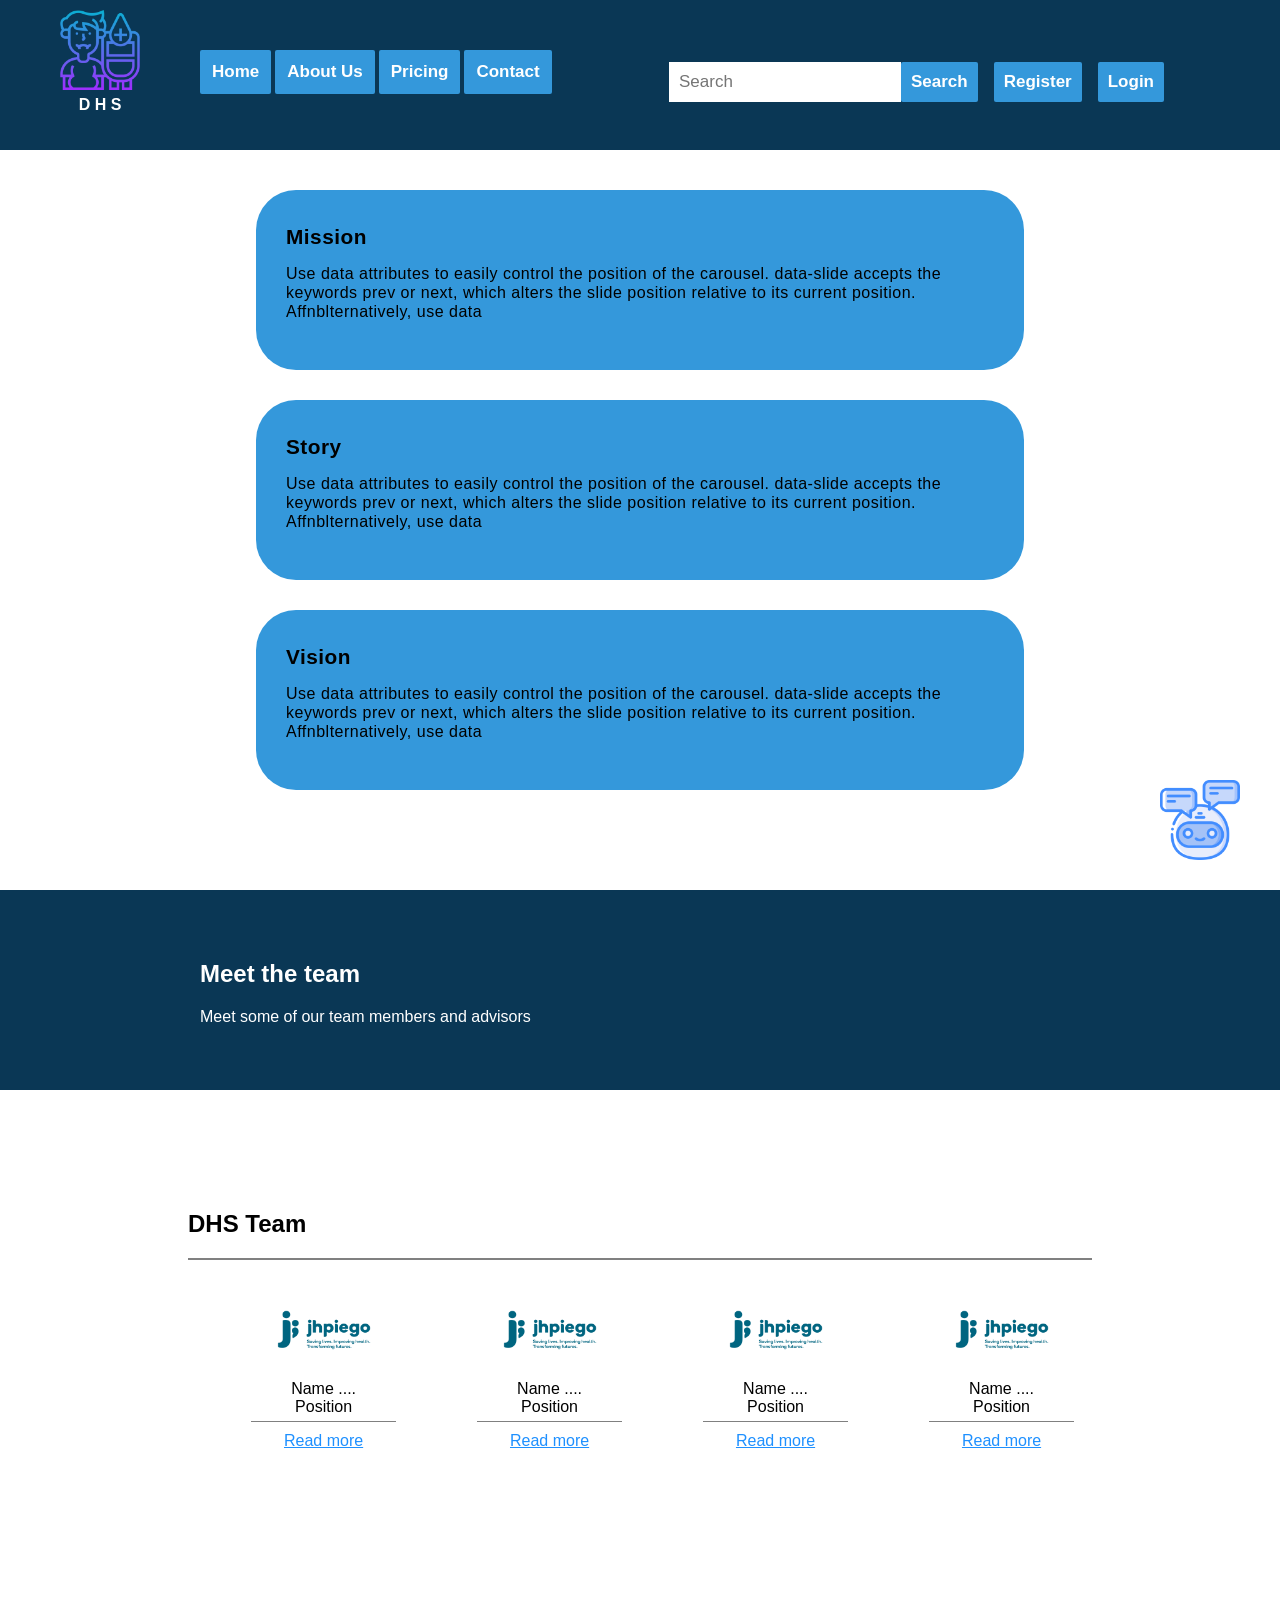
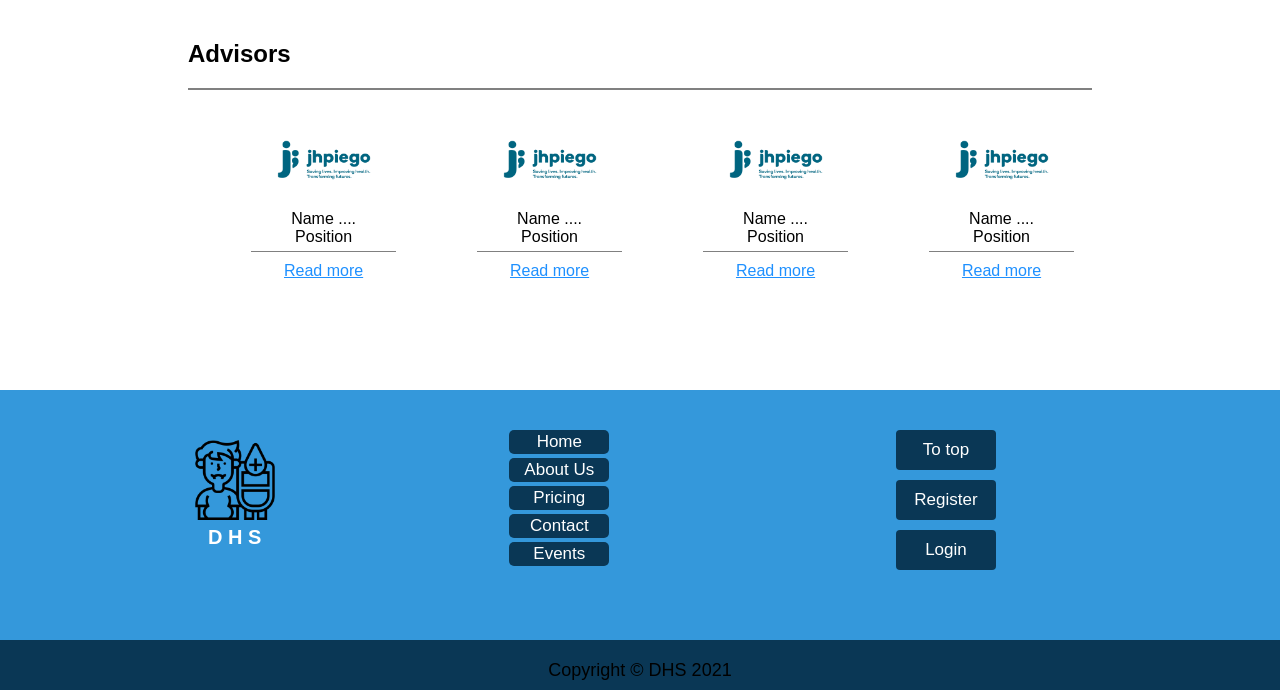
<file: Digital_health_solutions/about.html>
<!DOCTYPE html>
<html>
    <head>
        <title>Digital Health Solutions</title>
        <meta name="viewport" content="width=device-width, initial-scale=1">
        <link rel="stylesheet" type="text/css" href="css/style.css">
    </head>
    <body>
        <section>
            <div class="navbar" id="top">
                <span><a href="index.html"><img src="images/diabetes.png" alt="logo" class="logo"/></a><p>D H S</p></span>
                <div class="navdiv-1"> 
                    <a href="index.html"><i class="fa fa-fw fa-home"></i> Home</a> 
                    <a href="about.html" class="active" ><i class="fab fa-font-awesome-flag"></i> About Us</a> 
                    <a href="pricing.html"><i class="fas fa-money-bill"></i> Pricing</a> 
                    <a href="contact.html"><i class="fas fa-id-badge"></i> Contact</a>  
                </div>
                <div class="navdiv-2">
                    <form>
                        <input class="searchbox" type="search" placeholder="Search" aria-label="Search">
                        <a class="btn btn-outline-success" >Search</a>
                        <a class="btn btn-outline-success" href="register.html">Register</a>
                        <a class="btn btn-outline-success" href="login.html">Login</a>
                    </form>
                </div>
            </div>
            <div class="about-us">
                <div>
                    <h2>Mission</h2>
                    <p>Use data attributes to easily control the position of the carousel. data-slide
                        accepts the keywords prev or next, which alters the slide position relative 
                        to its current position. Affnblternatively, use data</p>
                </div>
                <div>
                    <h2>Story</h2>
                    <p>Use data attributes to easily control the position of the carousel. data-slide
                        accepts the keywords prev or next, which alters the slide position relative 
                        to its current position. Affnblternatively, use data</p>
                </div>
                <div>
                    <h2>Vision</h2>
                    <p>Use data attributes to easily control the position of the carousel. data-slide
                        accepts the keywords prev or next, which alters the slide position relative 
                        to its current position. Affnblternatively, use data</p>
                </div>
            </div>
            <div class="mtt-header">
                <h2>Meet the team</h2>
                <p>Meet some of our team members and advisors</p>
            </div>
            <div class="center-people">
                <h2>DHS Team</h2>
                <span><img src="images/partner1.png" alt="image 1"/>
                   <p>Name .... <br>Position</p>
                   <a href="#">Read more</a>
                </span>
                <span><img src="images/partner1.png" alt="image 1"/>
                    <p>Name .... <br>Position</p>
                    <a href="#">Read more</a>
                 </span>
                 <span><img src="images/partner1.png" alt="image 1"/>
                    <p>Name .... <br>Position</p>
                    <a href="#">Read more</a>
                 </span>
                 <span><img src="images/partner1.png" alt="image 1"/>
                    <p>Name .... <br>Position</p>
                    <a href="#">Read more</a>
                 </span>
            </div>
            <div class="center-people">
                <h2>Advisors</h2>
                <span><img src="images/partner1.png" alt="image 1"/>
                    <p>Name .... <br>Position</p>
                    <a href="#">Read more</a>
                 </span>
                 <span><img src="images/partner1.png" alt="image 1"/>
                    <p>Name .... <br>Position</p>
                    <a href="#">Read more</a>
                 </span>
                 <span><img src="images/partner1.png" alt="image 1"/>
                    <p>Name .... <br>Position</p>
                    <a href="#">Read more</a>
                 </span>
                 <span><img src="images/partner1.png" alt="image 1"/>
                    <p>Name .... <br>Position</p>
                    <a href="#">Read more</a>
                 </span>
            </div>
        </section>
        <a href="#"><img src="images/bot.png" alt="chatbot" class="chatbot"/></a>
        <footer>
            <div class="top">
                <div><a href="index.html"><img src="images/diabetes2.png" alt="logo"/></a><p>D H S</p></div>
                <div class="right">
                    <a href="index.html">Home</a>
                    <a href="about.html">About Us</a>
                    <a href="pricing.html">Pricing</a>
                    <a href="contact.html">Contact</a>
                    <a href="#event">Events</a>
                </div>
                <div class="left">
                    <a href="#top">To top</a>
                    <a href="register.html">Register</a>
                    <a href="login.html">Login</a>
                </div>
            </div>
            <div class="bottom">
                Copyright &copy; DHS 2021
            </div>
        </footer>
    </body>
</html>
</file>
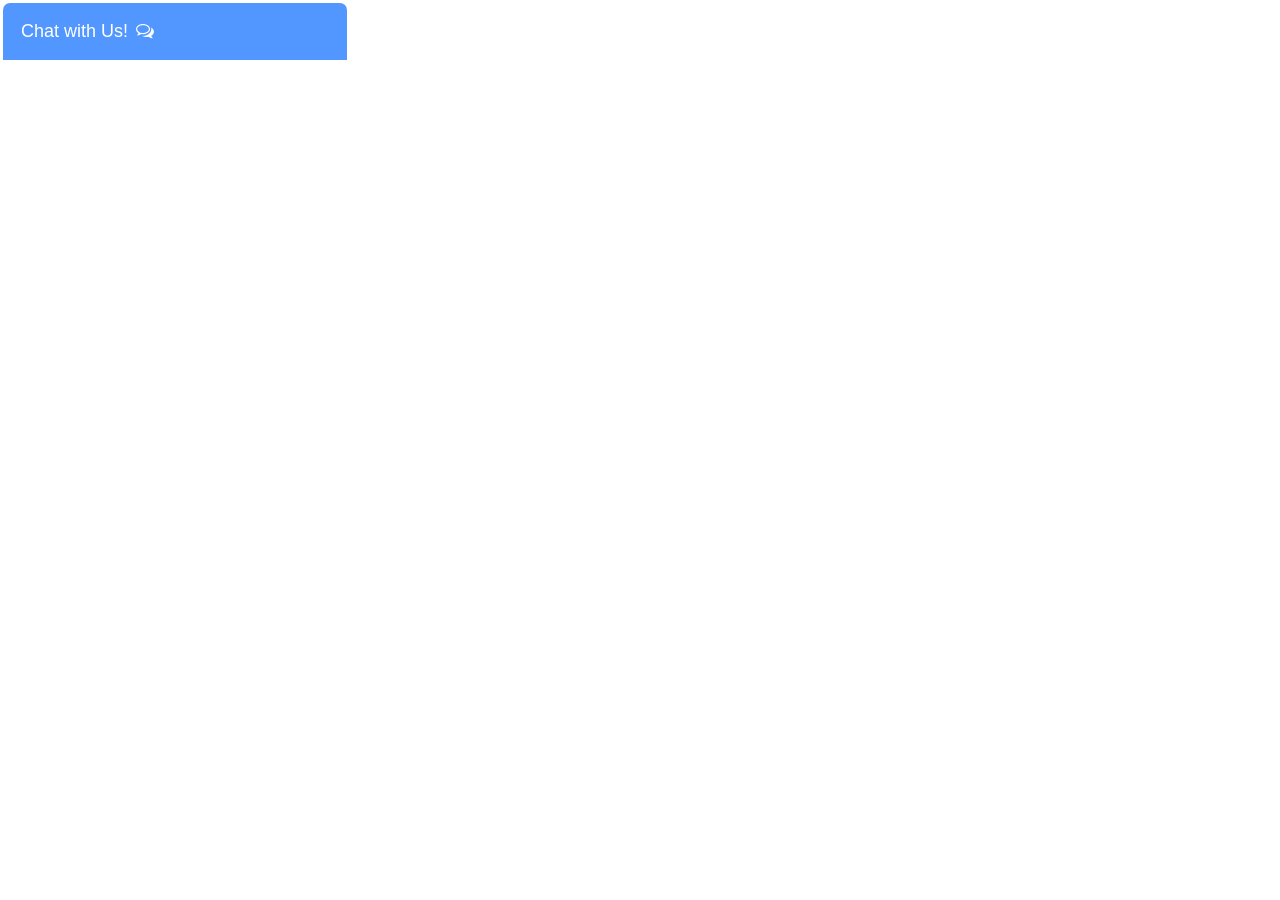
<file: Digital_health_solutions/chatbot.html>
<!DOCTYPE html>
<html lang="en">
<head>
  <meta charset="UTF-8">
  <meta http-equiv="X-UA-Compatible" content="IE=edge">
  <meta name="viewport" content="width=device-width, initial-scale=1.0">
  <title>Digital Health Solutions</title>
  <link rel="stylesheet" href="css/chat.css">
  <link rel="stylesheet" href="css/home.css">
  <link rel="stylesheet" href="https://cdnjs.cloudflare.com/ajax/libs/font-awesome/4.7.0/css/font-awesome.min.css">
</head>
  <body>
    <!---Chat Bar Block-->
    <div class="chat-bar-collapse">
      <button id="chat-button" type="button" class="collapsible"> Chat with Us!
        <i id="chat-icon" style="color: #fff;" class="fa fa-fw fa-comments-o"></i>
      </button>
    <div class="content">
      <div class="full-chat-block">
        <!--Message Container-->
        <div class="outer-container">
          <div class="chat-container">
            <!--Message-->
            <div id="chatbox">
              <h5 id="chat-timestamp"></h5>
              <p id="botStarterMessage" class="botText"><span>Loading.....</span></p>
            </div>

            <!---User Input box-->
            <div class="chat-bar-input-block">
              <div id="userInput">
                <input type="text" id="textInput" class="input-box" name="msg" placeholder="Tap 'Enter' to send a message">
                <p></p>
              </div>
              <div class="chat-bar-icons">
                <i id="chat-icon" style="color: crimson;" class="fa fa-fw fa-heart"
                onclick="heartButton()"></i>
                <i id="chat-icon" style="color: #333;" class="fa fa-fw fa-send"
                onclick="sendButton()"></i>
              </div>
            </div>
            <div id="chat-bar-bottom">
              <p></p>
            </div>

          </div>
        </div>

      </div>
    </div>
    </div>  
  </body>
  <script src="https://ajax.googleapis.com/ajax/libs/jquery/3.4.1/jquery.min.js"></script>
  <script src="javascript/chat.js"></script>
  <script src="javascript/responses.js"></script>
</html>
</file>
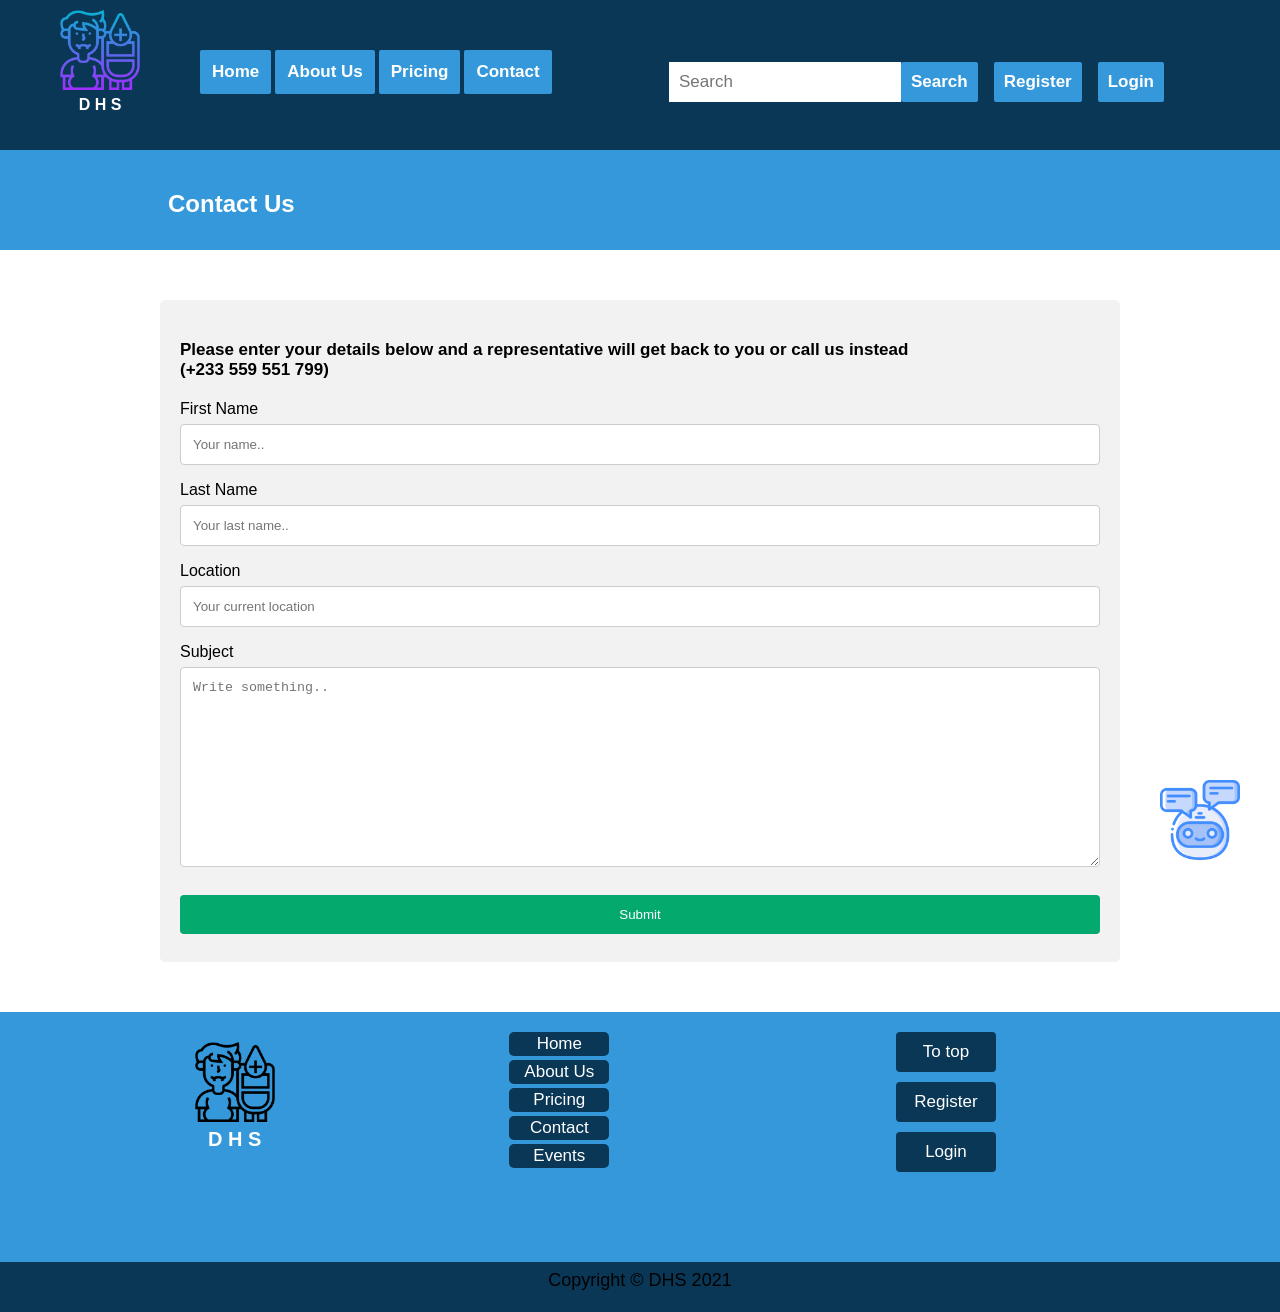
<file: Digital_health_solutions/contact.html>
<!DOCTYPE html>
<html>
    <head>
        <title>Digital Health Solutions</title>
        <meta name="viewport" content="width=device-width, initial-scale=1">
        <link rel="stylesheet" type="text/css" href="css/style.css">
    </head>
    <body>
        <section>
            <div class="navbar" id="top">
                <span><a href="index.html"><img src="images/diabetes.png" alt="logo" class="logo"/></a><p>D H S</p></span>
                <div class="navdiv-1"> 
                    <a href="index.html"><i class="fa fa-fw fa-home"></i> Home</a> 
                    <a href="about.html"><i class="fab fa-font-awesome-flag"></i> About Us</a> 
                    <a href="pricing.html"><i class="fas fa-money-bill"></i> Pricing</a> 
                    <a href="contact.html" class="active" ><i class="fas fa-id-badge"></i> Contact</a>  
                </div>
                <div class="navdiv-2">
                    <form>
                        <input class="searchbox" type="search" placeholder="Search" aria-label="Search">
                        <a class="btn btn-outline-success" >Search</a>
                        <a class="btn btn-outline-success" href="register.html">Register</a>
                        <a class="btn btn-outline-success" href="login.html">Login</a>
                    </form>
                </div>
            </div>
            <div class="contact">
                <div>
                    <h2>Contact Us</h2>
                 </div>
            </div>
            <div class="ccontainer">
                <form action="#">
                    <h1 class="contact-h1"><strong>Please enter your details below and a representative will get back to 
                        you or call us instead (+233 559 551 799)</strong></h1>
                    <label for="fname">First Name</label>
                    <input type="text" id="fname" name="firstname" placeholder="Your name..">
                
                    <label for="lname">Last Name</label>
                    <input type="text" id="lname" name="lastname" placeholder="Your last name..">
                
                    <label for="location">Location</label>
                    <input type="text" id="location" name="Location" placeholder="Your current location">
                    
                
                    <label for="subject">Subject</label>
                    <textarea id="subject" name="subject" placeholder="Write something.." style="height:200px"></textarea>
                
                    <input type="submit" value="Submit">
                  </form>
            </div>
        </section>
        <a href="#"><img src="images/bot.png" alt="chatbot" class="chatbot"/></a>
        <footer>
            <div class="top">
                <div><a href="index.html"><img src="images/diabetes2.png" alt="logo"/></a><p>D H S</p></div>
                <div class="right">
                    <a href="index.html">Home</a>
                    <a href="about.html">About Us</a>
                    <a href="pricing.html">Pricing</a>
                    <a href="contact.html">Contact</a>
                    <a href="#event">Events</a>
                </div>
                <div class="left">
                    <a href="#top">To top</a>
                    <a href="register.html">Register</a>
                    <a href="login.html">Login</a>
                </div>
            </div>
            <div class="bottom">
                Copyright &copy; DHS 2021
            </div>
        </footer>
    </body>
</html>
</file>
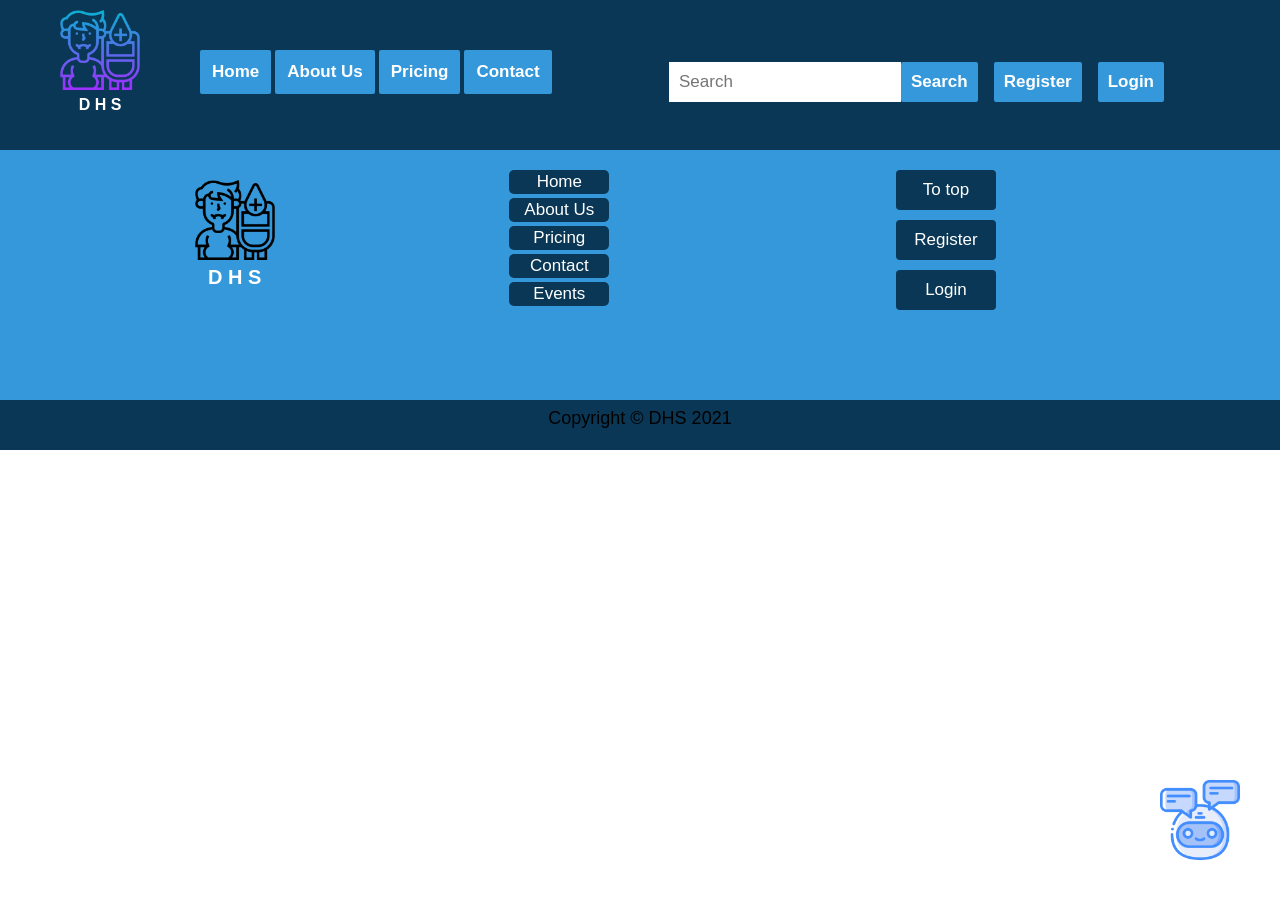
<file: Digital_health_solutions/events.html>
<!DOCTYPE html>
<html>
    <head>
        <title>Digital Health Solutions</title>
        <meta name="viewport" content="width=device-width, initial-scale=1">
        <link rel="stylesheet" type="text/css" href="css/style.css">
    </head>
    <body>
        <section>
            <div class="navbar" id="top">
                <span><a href="index.html"><img src="images/diabetes.png" alt="logo" class="logo"/></a><p>D H S</p></span>
                <div class="navdiv-1"> 
                    <a class="active" href="index.html"><i class="fa fa-fw fa-home"></i> Home</a> 
                    <a href="about.html"><i class="fab fa-font-awesome-flag"></i> About Us</a> 
                    <a href="pricing.html"><i class="fas fa-money-bill"></i> Pricing</a> 
                    <a href="contact.html"><i class="fas fa-id-badge"></i> Contact</a>  
                </div>
                <div class="navdiv-2">
                    <form>
                        <input class="searchbox" type="search" placeholder="Search" aria-label="Search">
                        <a class="btn btn-outline-success" >Search</a>
                        <a class="btn btn-outline-success" href="register.html">Register</a>
                        <a class="btn btn-outline-success" href="login.html">Login</a>
                    </form>
                </div>
            </div>
        </section>
        <a href="#"><img src="images/bot.png" alt="chatbot" class="chatbot"/></a>
        <footer>
            <div class="top">
                <div><a href="index.html"><img src="images/diabetes2.png" alt="logo"/></a><p>D H S</p></div>
                <div class="right">
                    <a href="index.html">Home</a>
                    <a href="about.html">About Us</a>
                    <a href="pricing.html">Pricing</a>
                    <a href="contact.html">Contact</a>
                    <a href="events.html">Events</a>
                </div>
                <div class="left">
                    <a href="#top">To top</a>
                    <a href="register.html">Register</a>
                    <a href="login.html">Login</a>
                </div>
            </div>
            <div class="bottom">
                Copyright &copy; DHS 2021
            </div>
        </footer>
    </body>
</html>
</file>
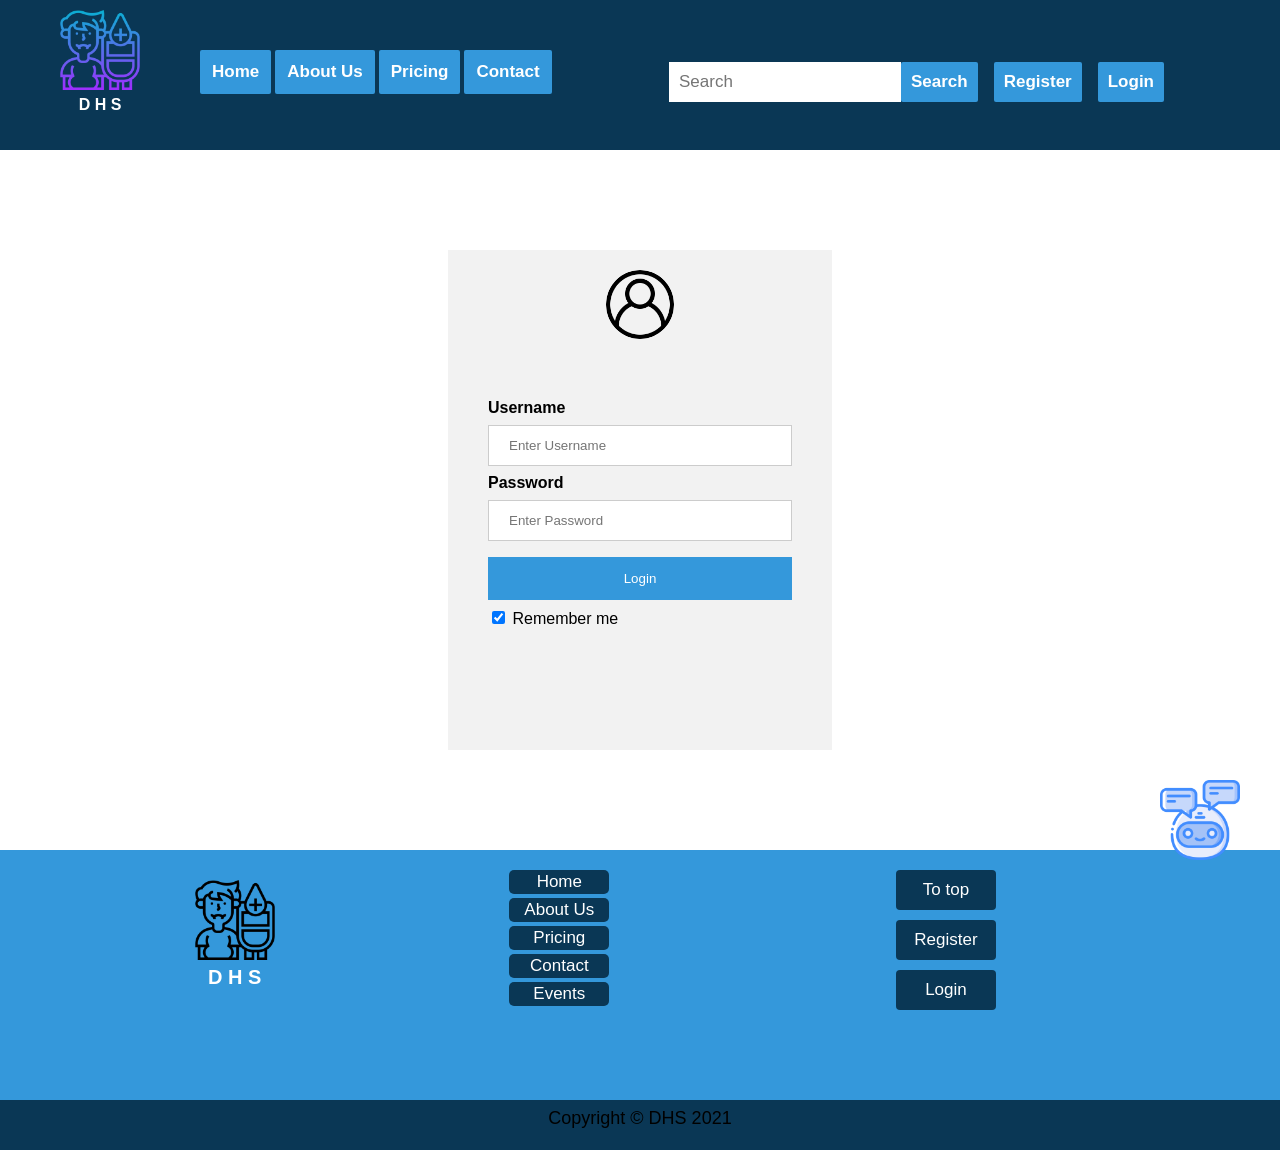
<file: Digital_health_solutions/login.html>
<!DOCTYPE html>
<html>
    <head>
        <title>Digital Health Solutions</title>
        <meta name="viewport" content="width=device-width, initial-scale=1">
        <link rel="stylesheet" type="text/css" href="css/style.css">
    </head>
    <body>
        <section>
            <div class="navbar" id="top">
                <span><a href="index.html"><img src="images/diabetes.png" alt="logo" class="logo"/></a><p>D H S</p></span>
                <div class="navdiv-1"> 
                    <a class="active" href="index.html"><i class="fa fa-fw fa-home"></i> Home</a> 
                    <a href="about.html"><i class="fab fa-font-awesome-flag"></i> About Us</a> 
                    <a href="pricing.html"><i class="fas fa-money-bill"></i> Pricing</a> 
                    <a href="contact.html"><i class="fas fa-id-badge"></i> Contact</a>  
                </div>
                <div class="navdiv-2">
                    <form>
                        <input class="searchbox" type="search" placeholder="Search" aria-label="Search">
                        <a class="btn btn-outline-success" >Search</a>
                        <a class="btn btn-outline-success" href="register.html">Register</a>
                        <a class="btn btn-outline-success" class="active" href="login.html">Login</a>
                    </form>
                </div>
            </div>
            <div class="lcontainer">
                <form action="/action_page.php" method="post">
                    <div class="imgcontainer">
                      <img src="images/user-interface.png" alt="ui" class="avatar">
                    </div>
                    <div class="container">
                      <label for="uname"><b>Username</b></label>
                      <input type="text" placeholder="Enter Username" name="uname" required>
                  
                      <label for="psw"><b>Password</b></label>
                      <input type="password" placeholder="Enter Password" name="psw" required>
                          
                      <input type="submit" name="login" value="Login"/>

                      <label>
                        <input type="checkbox" checked="checked" name="remember"> Remember me
                      </label>
                    </div>
                  </form>
            </div>
        </section>
        <a href="#"><img src="images/bot.png" alt="chatbot" class="chatbot"/></a>
        <footer>
            <div class="top">
                <div><a href="index.html"><img src="images/diabetes2.png" alt="logo"/></a><p>D H S</p></div>
                <div class="right">
                    <a href="index.html">Home</a>
                    <a href="about.html">About Us</a>
                    <a href="pricing.html">Pricing</a>
                    <a href="contact.html">Contact</a>
                    <a href="#event">Events</a>
                </div>
                <div class="left">
                    <a href="#top">To top</a>
                    <a href="register.html">Register</a>
                    <a href="login.html">Login</a>
                </div>
            </div>
            <div class="bottom">
                Copyright &copy; DHS 2021
            </div>
        </footer>
    </body>
</html>
</file>
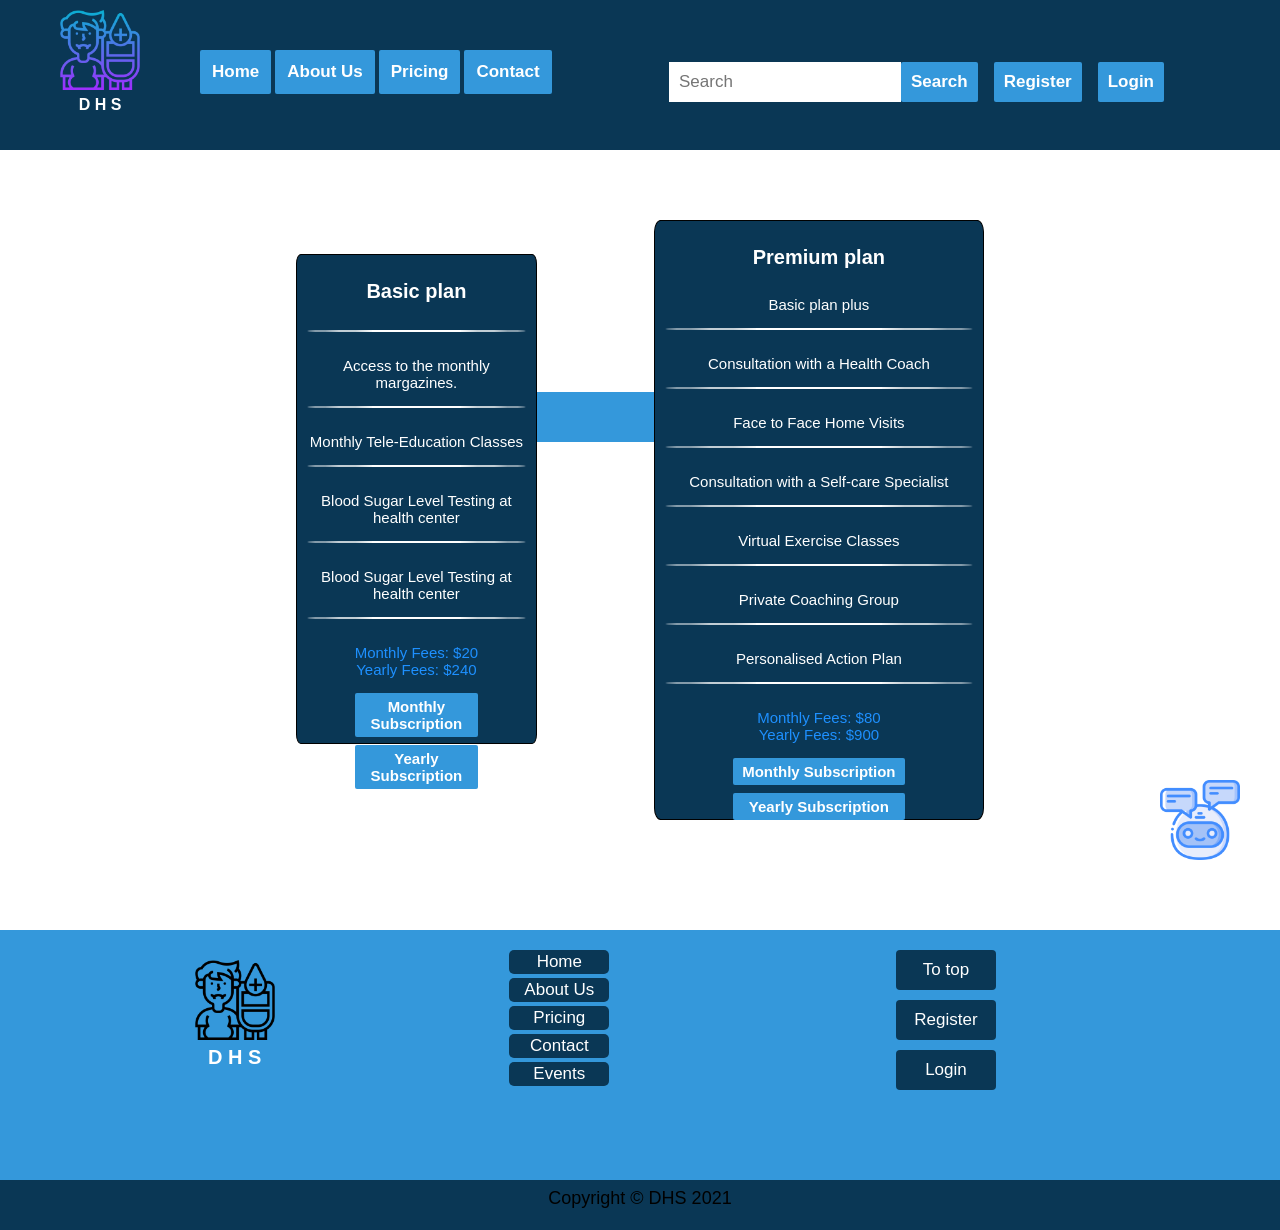
<file: Digital_health_solutions/pricing.html>
<!DOCTYPE html>
<html>
    <head>
        <title>Digital Health Solutions</title>
        <meta name="viewport" content="width=device-width, initial-scale=1">
        <link rel="stylesheet" type="text/css" href="css/style.css">
    </head>
    <body>
        <section>
            <div class="navbar" id="top">
                <span><a href="index.html"><img src="images/diabetes.png" alt="logo" class="logo"/></a><p>D H S</p></span>
                <div class="navdiv-1"> 
                    <a href="index.html"><i class="fa fa-fw fa-home"></i> Home</a> 
                    <a href="about.html"><i class="fab fa-font-awesome-flag"></i> About Us</a> 
                    <a href="pricing.html" class="active" ><i class="fas fa-money-bill"></i> Pricing</a> 
                    <a href="contact.html"><i class="fas fa-id-badge"></i> Contact</a>  
                </div>
                <div class="navdiv-2">
                    <form>
                        <input class="searchbox" type="search" placeholder="Search" aria-label="Search">
                        <a class="btn btn-outline-success" >Search</a>
                        <a class="btn btn-outline-success" href="register.html">Register</a>
                        <a class="btn btn-outline-success" href="login.html">Login</a>
                    </form>
                </div>
            </div>
            <div class="pricing">
                <div class="price-box-basic">
                    <h4>Basic plan</h4><hr>
                    <span>
                        <p>Access to the monthly margazines.</p><hr>
                        <p>Monthly Tele-Education Classes</p><hr>
                        <p>Blood Sugar Level Testing at health center</p><hr>
                        <p>Blood Sugar Level Testing at health center</p><hr>
                    </span>
                    <div class="subscribe-button">    
                        <a><p class="fees">Monthly Fees: $20<br>Yearly Fees: $240</p></a>
                        <a href="#" class="subscribe"> Monthly Subscription</a>
                        <a href="#" class="subscribe"> Yearly Subscription</a>
                    </div>
                </div>
                <div class="price-box-premium">
                    <h4>Premium plan</h4>
                    <span> 
                        <p>Basic plan plus</p><hr>
                        <p>Consultation with a Health Coach</p><hr>
                        <p>Face to Face Home Visits</p><hr>
                        <p>Consultation with a Self-care Specialist</p><hr>
                        <p>Virtual Exercise Classes</p><hr>
                        <p>Private Coaching Group</p><hr>
                        <p>Personalised Action Plan</p><hr>
                    </span>
                    <div class="subscribe-button">
                        <a> <p class="fees">Monthly Fees: $80<br>Yearly Fees: $900</p></a>
                        <a href="#" class="subscribe"> Monthly Subscription</a>
                        <a href="#" class="subscribe"> Yearly Subscription</a>
                    </div>
                </div>
                <div class="inbetween">
                </div>
            </div>
            <div class="testimonials">
                
            </div>
        </section>
        <a href="#"><img src="images/bot.png" alt="chatbot" class="chatbot"/></a>
        <footer>
            <div class="top">
                <div><a href="index.html"><img src="images/diabetes2.png" alt="logo"/></a><p>D H S</p></div>
                <div class="right">
                    <a href="index.html">Home</a>
                    <a href="about.html">About Us</a>
                    <a href="pricing.html">Pricing</a>
                    <a href="contact.html">Contact</a>
                    <a href="#event">Events</a>
                </div>
                <div class="left">
                    <a href="#top">To top</a>
                    <a href="register.html">Register</a>
                    <a href="login.html">Login</a>
                </div>
            </div>
            <div class="bottom">
                Copyright &copy; DHS 2021
            </div>
        </footer>
    </body>
</html>
</file>
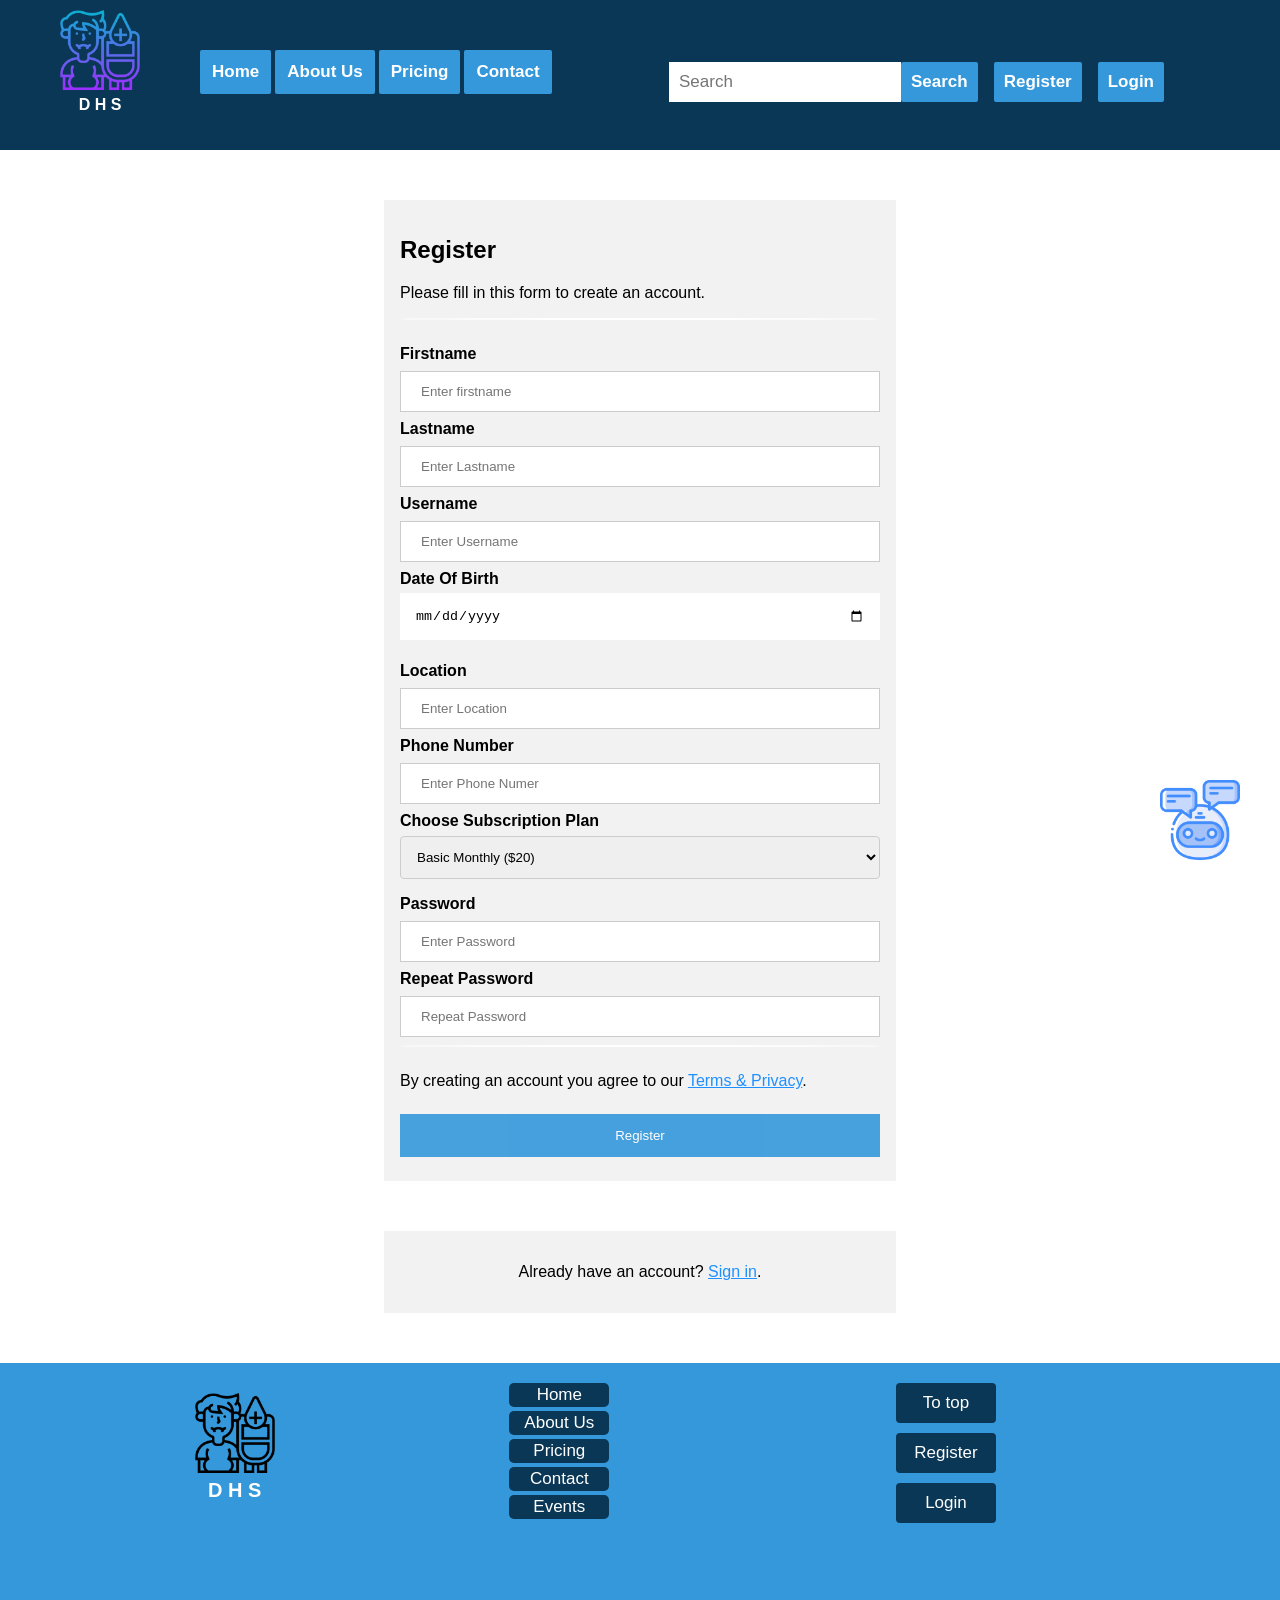
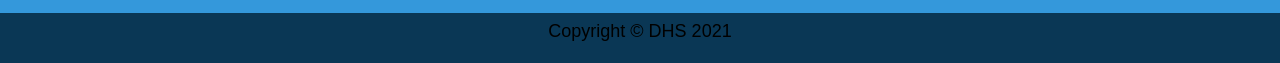
<file: Digital_health_solutions/register.html>
<!DOCTYPE html>
<html>
    <head>
        <title>Digital Health Solutions</title>
        <meta name="viewport" content="width=device-width, initial-scale=1">
        <link rel="stylesheet" type="text/css" href="css/style.css">
    </head>
    <body>
        <section>
            <div class="navbar" id="top">
                <span><a href="index.html"><img src="images/diabetes.png" alt="logo" class="logo"/></a><p>D H S</p></span>
                <div class="navdiv-1"> 
                    <a class="active" href="index.html"><i class="fa fa-fw fa-home"></i> Home</a> 
                    <a href="about.html"><i class="fab fa-font-awesome-flag"></i> About Us</a> 
                    <a href="pricing.html"><i class="fas fa-money-bill"></i> Pricing</a> 
                    <a href="contact.html"><i class="fas fa-id-badge"></i> Contact</a>  
                </div>
                <div class="navdiv-2">
                    <form>
                        <input class="searchbox" type="search" placeholder="Search" aria-label="Search">
                        <a class="btn btn-outline-success" >Search</a>
                        <a class="btn btn-outline-success" href="register.html">Register</a>
                        <a class="btn btn-outline-success" class="active" href="login.html">Login</a>
                    </form>
                </div>
            </div>
            <div class="register">
              <form action="/action_page.php">
                <div class="rcontainer">
                  <h1>Register</h1>
                  <p>Please fill in this form to create an account.</p>
                  <hr>
                  <label for="Firstname"><b>Firstname</b></label>
                  <input type="text" placeholder="Enter firstname" name="fname" id="fname" required>

                  <label for="Lastname"><b>Lastname</b></label>
                  <input type="text" placeholder="Enter Lastname" name="lname" id="lname" required>

                  <label for="Username"><b>Username</b></label>
                  <input type="text" placeholder="Enter Username" name="uname" id="uname" required>

                  <label for="dob"><b>Date Of Birth</b></label>
                  <input type="date" placeholder="Enter date of birth" name="dob" id="dob" required>

                  <label for="Location"><b>Location</b></label>
                  <input type="text" placeholder="Enter Location" name="loc" id="loc" required>

                  <label for="phonenumber"><b>Phone Number</b></label>
                  <input type="text" placeholder="Enter Phone Numer" name="pnum" id="pnum" required>

                  <label for="sub_plan"><b>Choose Subscription Plan</b></label>
                  <select id="subs" name="subs">
                    <option value="basic-monthly">Basic Monthly ($20) </option>
                    <option value="basic-yearly">Basic Yearly ($240)</option>
                    <option value="premium-monthly">Premium Monthly ($80)</option>
                    <option value="premium-yearly">Premium Yearly ($900)</option>
                  </select>
                  
                  <label for="psw"><b>Password</b></label>
                  <input type="password" placeholder="Enter Password" name="psw" id="psw" required>

                  <label for="psw-repeat"><b>Repeat Password</b></label>
                  <input type="password" placeholder="Repeat Password" name="psw-repeat" id="psw-repeat" required>
                  <hr>
                  <p>By creating an account you agree to our <a href="#">Terms & Privacy</a>.</p>

                  <input type="submit" class="registerbtn" value="Register"/>
                </div>
                <div class="rcontainer signin bg">
                  <p>Already have an account? <a href="#">Sign in</a>.</p>
                </div>
              </form>
            </div>
        </section>
        <a href="#"><img src="images/bot.png" alt="chatbot" class="chatbot"/></a>
        <footer>
            <div class="top">
                <div><a href="index.html"><img src="images/diabetes2.png" alt="logo"/></a><p>D H S</p></div>
                <div class="right">
                    <a href="index.html">Home</a>
                    <a href="about.html">About Us</a>
                    <a href="pricing.html">Pricing</a>
                    <a href="contact.html">Contact</a>
                    <a href="#event">Events</a>
                </div>
                <div class="left">
                    <a href="#top">To top</a>
                    <a href="register.html">Register</a>
                    <a href="login.html">Login</a>
                </div>
            </div>
            <div class="bottom">
                Copyright &copy; DHS 2021
            </div>
        </footer>
    </body>
</html>
</file>
<file: Digital_health_solutions/css/style.css>
* {box-sizing: border-box}

body {font-family: Arial, Helvetica, sans-serif; margin: 0;}

/*******************
HEADER - NAVIGATION 
********************/ 

.navbar {
  width: 100%;
  background-color: #0a3755;
  overflow: auto;
}

/* .sticky {
  position: fixed;
  top: 0; 
  width: 100%;
} */

.navbar .navdiv-1 a {
  float: left;
  padding: 12px;
  color: white;
  margin-right:4px;
  text-decoration: none;
  font-size: 17px;
  font-weight: 900;
  border-radius:2px;
  background-color: #3498DB;
}

.navbar .navdiv-1 a:hover {
  background-color:#04AA6D;
}

a.active{
  background-color:#04AA6D; 
}

div.navdiv-1{
    margin-top:50px;
    margin-left:50px;
    float:left;
}

.navbar span{
  display: block;
  width:100px;
  height:150px;
  float: left;
  clear:both;
  margin-left:50px;
}

.navbar span img{
    padding:10px;
    width:100px;
    height:100px;
    margin:auto;
}

.navbar span p{
  text-align: center;
  color: white;
  margin-top:-4px;
  font-weight: 900;
}

.navdiv-2 {
    margin-top:62px;
    margin-right:100px;
    float: right;
    margin-left:50px;
}

.navdiv-2 a{
  text-decoration: none;
  color:white;
  font-weight:900;
  margin-bottom:10px;
}

.btn {
    margin-right: 10px;
}

input[type=search] {
    float: left;
    padding: 10px;
    margin-bottom:10px;
    font-size: 17px;
    border: none;
    border-radius: 0;
}

.btn-outline-success {
    float: left;
    padding: 10px;
    margin-right: 16px;
    background-color: #3498DB;
    font-size: 17px;
    cursor:pointer;
    border-radius:2px;
    max-width:100px;
}

.btn-outline-success:hover {
    background: #04AA6D;
}


/*******************
    SLIDESHOW  
********************/ 

.mySlides {display: none}
img {vertical-align: middle;}


/* Slideshow container */
.slideshow-container .carousal-item{
  max-width: 100%;
  margin:auto;
  height: 700px;
  position: relative;
  margin: auto;
}

/* Caption text */
.text {
    position:absolute;
    max-width: 800px;
    bottom:0;
    left:0;
    right:0;
    padding-bottom:40px;
    color: #f2f2f2;
    margin:auto;
}

/* The dots/bullets/indicators */
.dot {
  cursor: pointer;
  height: 4px;
  width: 20px;
  margin: 0 2px;
  background-color: #3498DB;
  border-radius: 10px 10px 10px 10px;
  display: inline-block;
  transition: background-color 0.6s ease;
}

.active, .dot:hover {
  background-color: #717171;
}

/* Fading animation */
.fade {
  -webkit-animation-name: fade;
  -webkit-animation-duration: 0.1s;
  animation-name: fade;
  animation-duration: 0.5s;
}

@-webkit-keyframes fade {
  from {opacity: 1} 
  to {opacity: 0.4}
}

@keyframes fade {
  from {opacity: 1} 
  to {opacity: 0.4}
}

/*******************
    OFFERINGS 
********************/ 

div.services{
    width:80%;
    height:350px;
    margin:auto;
    margin-top:100px;
}

div.service-item  {
    width: 30%;
    height:100%;
    margin-left:3.33%;
    float:left;
}

img.item{
    width:40%;
    height:45%;
    border-radius: 50%;
    margin:0 30%;
}

div.caption {
  width:100%;
  margin-top:10px;
}

.caption h4 {
    text-align: center;
    font-size:1em;
    margin-bottom:0;
}

.caption p{
    margin-top:8px;
    text-align: center;
    font-size: 0.8em;
    line-height: 1em;
}

.caption button{
    font-size:0.8em;
    margin:5px;
}

.services button{
    padding: 2px;
    background:#0a3755;
    font-size: 12px;
    border: none;
    cursor: pointer;
    border-radius:5px;
    color:white;
    width:100px;
    padding:2px;
    margin-top:10px;
}

.services button:hover{
  background:#04AA6D;
}

/***********************
    HEALTH TIPS & FAQS 
************************/ 

hr {
  color: rgb(255, 255, 255);
  height: 0;
  margin:0;
  padding:0;
  border-radius:50%;
}

div.other{
    max-width:800px;
    margin:auto;
    margin-top:20px;
}


table.bp{
  margin-right:10px;
  margin-left:10px;
}

.bp th{
  width:20%;
  border-bottom: 1px solid rgb(221, 221, 221);
  padding:5px;
}

.bp tr{
  text-align: left;
}

.bp td{
  padding:10px;
  border-bottom:1px solid rgb(221, 221, 221);
}

.bp th.tip{
  width:55%;
}

.faqs div.layout{
  max-width:1100px;
  margin: auto;
}

.accordion{
  padding: 10px;
  margin-top: 10px;
  margin-bottom: 10px;
  background: #3498DB;
  border-radius: 5px;
}
.accordion__question p{
  margin: 5px;
  padding: 0;
  font-size: 20px;
}
.accordion__answer table, .accordion__answer p{
  margin: 5px;
  padding: 10px;
  font-size: 0.95em;
  color: rgb(255, 255, 255);
  background: #0a3755;
  border-radius: 10px; 
}
.accordion:hover{
  cursor: pointer;
}
.accordion__answer {
  display: none;
} 
.accordion.active .accordion__answer {
  display: block;
}


/***********************
    SECTION & PARTNERS
************************/ 

div.doctor{
  width:100%;
  margin:0;
  height:400px;
  background-color: #3498DB;
}

div.doctor img{
  width:100%;
  height:100%;
}

.caption2 {
  width: 70%;
  margin:auto;
  line-height:1.5em;
  text-align:center;
  margin-top:100px;
}

.caption2 h4{
  margin-bottom:20px;
  padding-top:200px;
}

div.partners{
  margin-top:40px;
  width:100%;
  text-align: center;
  height:350px;
}

.partners h4 {
  padding:20px;
}

.partners div{
  width:60%;
  margin:auto;
  margin-top:50px;
}

div.partners div img {
  width:15%;
  height:15%;
  float:left;
  margin-left:10%;
}

/***********************
    FOOTER
************************/ 

footer{
  width:100%;
  font-size:20px;
}

div.top {
  height:250px;
  width:100%;
  margin:auto;
  background-color: #3498DB;
}

div.top div{
  width: 30%;
  float:left;
  margin-left:3.333%;
  height:100%;
  text-align:center;
  padding-top:20px;
}

.top div img{
  padding:10px;
  width:100px;
  height:100px;
  margin:auto;
}

.top div p{
  text-align: center;
  color: white;
  margin-top:-4px;
  font-weight: 900;
}

.top .right a{
  background-color: #0a3755;
  text-decoration: none;
  color:white;
  font-size:17px;
  font-weight: 200;
  display:block;
  width:100px;
  text-align:center;
  margin-left:40px;
  margin-bottom:4px;
  padding:2px;
  border-radius: 5px;
}

.top .right a:hover, .top .left a:hover {
  background-color:#04AA6D;
}

.top .left a{
  background-color: #0a3755;
  display: block;
  width:100px;
  height:40px;
  text-decoration: none;
  font-size: 17px;
  padding: 10px;
  border-radius:4px;
  color:white;
  margin-bottom: 10px;
  font-weight: 200;
  text-align: center;
  cursor:pointer;
}

.top button:hover{background-color: #04AA6D;}

div.bottom{
  width: 100%;
  height:50px;
  background-color:#0a3755;
  padding:8px 0;
  text-align: center;
  font-size:18px;
  font-weight: 200;
}

/***********************
    CHATBOT
************************/ 

img.chatbot{
  position:fixed;
  width:80px;
  height:80px;
  bottom:0;
  right:0;
  margin-right:40px;
  margin-bottom:40px;
  box-shadow: outset;
}


/******************************************************
    ABOUT US - PAGE
******************************************************/ 

.about-us{
  width:60%;
  height:700px;
  margin:auto;
  margin-top:40px;
}

.about-us div{
  width: 100%;
  height: 180px;
  margin-bottom:30px;
  padding:20px 30px;
  background:#3498DB;
  border-radius:40px;
  font-size:1em;
  line-height: 1.2em;
  letter-spacing: 0.5px;
}

.about-us div h2{
  font-size:1.3em;
}

div.mtt-header{
  width:100%;
  height: 200px;
  background-color: #0a3755;
  padding-left:200px;
  padding-top:50px;
  text-align: left;
  color:white;
  margin-bottom:40px;
}

div.center-people{
  width: 80%;
  height:400px;
  margin:auto;
  margin-bottom:30px;
  padding: 60px;
}

div.center-people h2{
  padding-bottom:20px;
  border-bottom:2px solid gray;
}

div.center-people span{
  display:block;
  width: 20%;
  height: 300px;
  margin-left:5%;
  float:left;
  text-align: center;
}

div.center-people span img{
  width: 100px;
  height:100px;
}

div.center-people span p{
  border-bottom:1px solid gray;
  width:80%;
  margin:auto;
  margin-bottom:10px;
  padding-bottom:5px;
}


/******************************************************
    PRICING - PAGE
******************************************************/ 

div.pricing{
  width:60%;
  margin:auto;
  margin-top:30px;
  margin-bottom:30px;
  height:720px;
  padding:40px;
  color:white;
  font-size:15px;
}

div.price-box-basic{
  width: 35%;
  height:490px;
  padding: 10px;
  border-radius:2%;
  float:left;
  margin-right: 5%;
  margin-top:5%;
  border:1px solid black;
  text-align: center;
  background-color: #0a3755;
}

div.price-box-premium{
  width: 48%;
  height: 600px;
  padding: 10px;
  border-radius:2%;
  float:right;
  border:1px solid black;
  text-align: center;
  background-color: #0a3755;
}

div.inbetween{
  width:100%;
  height:50px;
  margin-top:25%;
  background-color:#3498DB;
}

.price-box-basic h4, .price-box-premium h4{
  padding-top:10px;
  font-weight:900;
  margin-top:5px;
  font-size:20px;
}


div.subscribe-button{
  width:80%;
  margin:auto;
  height:200px;
}

.price-box-basic a.subscribe,.price-box-premium a.subscribe{
  text-decoration: none;
  color:white;
  display:block;
  background-color:#3498DB;
  font-weight: 900;
  cursor:pointer;
  width:70%;
  margin:0 15%;
  margin-bottom:8px;
  padding:5px;
  border-radius:2px;
  float:left;
  clear:both;
  text-align:center;
  
}

.price-box-basic a.subscribe:hover, .price-box-premium a.subscribe:hover{
  background-color:#04AA6D;
}



/******************************************************
    CONTACT - PAGE
******************************************************/ 

div.contact{
  width:100%;
  height:100px; 
  background-color: #3498DB; 
  padding:20px 50px;
  color:white;
}

div.contact div{
  width:80%;
  margin:auto;
}

h1.contact-h1{
  display:block;
  width:80%;
  margin:auto;
  font-weight: 500;
  font-size: 17px;
  margin:20px 0;;
}

.ccontainer input[type=text], select, textarea {
  width: 100%;
  padding: 12px;
  border: 1px solid #ccc;
  border-radius: 4px;
  box-sizing: border-box;
  margin-top: 6px;
  margin-bottom: 16px;
  resize: vertical;
}

.ccontainer input[type=submit] {
  background-color: #04AA6D;
  color: white;
  padding: 12px 20px;
  border: none;
  border-radius: 4px;
  cursor: pointer;
}

.ccontainer input[type=submit]:hover {
  background-color: #45a049;
}

.ccontainer {
  width:75%;
  margin:auto;
  border-radius: 5px;
  margin-top: 50px;
  margin-bottom:50px;
  background-color: #f2f2f2;
  padding: 20px;
}


/******************************************************
    REGISTER - PAGE
******************************************************/ 

div.register{
  width:40%;
  margin:auto;
}

/* Add padding to containers */
.rcontainer {
  width: 100%;
  padding: 16px;
  background-color: #f2f2f2;
  margin: 50px 0;
}

/* Full-width input fields */
input[type=text], input[type=password], input[type=date]{
  width:100%;
  padding: 15px;
  margin: 5px 0 22px 0;
  display: inline-block;
  border: none;
  background: white;
}

input[type=text]:focus, input[type=password]:focus {
  background-color: #ddd;
  outline: none;
}

/* Overwrite default styles of hr */
hr {
  border: 1px solid white;
  margin-bottom: 25px;
}

/* Set a style for the submit button */
.registerbtn {
  background-color:#3498DB;
  color: white;
  padding: 16px 20px;
  margin: 8px 0;
  border: none;
  cursor: pointer;
  width: 100%;
  opacity: 0.9;
}

.registerbtn:hover {
  opacity: 1;
}

/* Add a blue text color to links */
a {
  color: dodgerblue;
}

/* Set a grey background color and center the text of the "sign in" section */
.signin {
  background-color: white;
  text-align: center;
}

div.bg{
  width: 100%;
  padding: 16px;
  background-color: #f2f2f2;
}

/******************************************************
    LOGIN - PAGE
******************************************************/

div.lcontainer{
  width:30%;
  margin:100px auto;
  height:500px;
  background-color:#f2f2f2
}


input[type=text], input[type=password] {
  width: 100%;
  padding: 12px 20px;
  margin: 8px 0;
  display: inline-block;
  border: 1px solid #ccc;
  box-sizing: border-box;
}

input[type=submit] {
  background-color:#3498DB;
  color: white;
  padding: 14px 20px;
  margin: 8px 0;
  border: none;
  cursor: pointer;
  width: 100%;
}

input[type=submit]:hover {
  opacity: 0.8;
}


.imgcontainer {
  text-align: center;
  margin: 2px 0 12px 0;
  margin:auto;
  padding:20px;
}

img.avatar {
  width: 20%;
  border-radius: 50%;
}

.container {
  padding:40px;

}

span.psw {
  float: right;
  padding-top: 16px;
}

/* Change styles for span and cancel button on extra small screens */
@media screen and (max-width: 300px) {
  span.psw {
     display: block;
     float: none;
  }
  .cancelbtn {
     width: 100%;
  }
}









/************************
  --- MEDIA SUPPORT ---
*************************/

@media screen and (max-width: 500px) {
  .navbar a {
    float: none;
    display: block;
  }

  .prev, .next {
    display:none;
  }

  .navdiv-1{
    margin-bottom:50px;
  }

  div.services{
    height:800px;
  }

  img.item{
    width:100%;
    height:100%;
    border-radius: 50%;
    margin:0 10%;
  }

  hr{
    display:none;
  }

  div.service-item {
      width: 30%;
      height:100%;
      margin-left:3.33%;
      float:left;
  }

  .caption h4 {
    font-size:0.8em;
    height:50px;
  }

  .caption p{
    font-size:0.7em;
  }

  div.other{
    width:90%;
    height:600px;
    margin:auto;
    margin-top:20px;
    font-size:12px;
  }

  div.partners{
    margin-bottom:-100px;
  }
  
}

@media screen and (max-width: 1000px) {
  .navdiv-1{
    margin-bottom:80px;
  }

  .prev, .next {
    display:none;
  }

  .slideshow-container .carousal-item{
    width: 100%;
    max-height: 500px;
    position: relative;
    margin: auto;
  }

  .text {
    padding-bottom:20px;
    margin:0 10px 0 10px;
    font-size:15px;
  }

  hr{
      display:none;
  }

  div.services{
    height:350px;
  }

  div.service-item {
    width: 30%;
    height:100%;
    margin-left:3.33%;
    float:left;
  }

  img.item{
    width:50%;
    height:50%;
    border-radius: 50%;
    margin:0 25%;
  }

  div.other{
    width:90%;
    height:600px;
    margin:auto;
    margin-top:20px;
    font-size:15px;
  }


}
</file>
<file: Digital_health_solutions/css/chat.css>
.chat-bar-collapsible {
  position: fixed;
  bottom: 0;
  right: 50px;
  box-shadow: 0 8px 16px 0 rgba(0, 0, 0, 0.2);
}

.collapsible {
  background-color: rgb(82, 151, 255);
  color: white;
  cursor: pointer;
  padding: 18px;
  width: 350px;
  text-align: left;
  outline: none;
  font-size: 18px;
  border-radius: 10px 10px 0px 0px;
  border: 3px solid white;
  border-bottom: none;
}

.content {
  max-height: 0;
  overflow: hidden;
  transition: max-height 0.2s ease-out;
  background-color: #f1f1f1;
}

.full-chat-block {
  width: 350px;
  background: white;
  text-align: center;
  overflow: auto;
  scrollbar-width: none;
  height: max-content;
  transition: max-height 0.2s ease-out;
}

.outer-container {
  min-height: 500px;
  bottom: 0%;
  position: relative;
}

.chat-container {
  max-height: 500px;
  width: 100%;
  position: absolute;
  bottom: 0;
  left: 0;
  scroll-behavior: smooth;
  hyphens: auto;
}

.chat-container::-webkit-scrollbar {
  display: none;
}

.chat-bar-input-block {
  display: flex;
  float: left;
  box-sizing: border-box;
  justify-content: space-between;
  width: 100%;
  align-items: center;
  background-color: rgb(235, 235, 235);
  border-radius: 10px 10px 0px 0px;
  padding: 10px 0px 10px 10px;
}

.chat-bar-icons {
  display: flex;
  justify-content: space-evenly;
  box-sizing: border-box;
  width: 25%;
  float: right;
  font-size: 20px;
}

#chat-icon:hover {
  opacity: .7;
}

/* Chat bubbles */

#userInput {
  width: 75%;
}

.input-box {
  float: left;
  border: none;
  box-sizing: border-box;
  width: 100%;
  border-radius: 10px;
  padding: 10px;
  font-size: 16px;
  color: #000;
  background-color: white;
  outline: none
}

.userText {
  color: white;
  font-family: Helvetica;
  font-size: 16px;
  font-weight: normal;
  text-align: right;
  clear: both;
}

.userText span {
  line-height: 1.5em;
  display: inline-block;
  background: #5ca6fa;
  padding: 10px;
  border-radius: 8px;
  border-bottom-right-radius: 2px;
  max-width: 80%;
  margin-right: 10px;
  animation: floatup .5s forwards
}

.botText {
  color: #000;
  font-family: Helvetica;
  font-weight: normal;
  font-size: 16px;
  text-align: left;
}

.botText span {
  line-height: 1.5em;
  display: inline-block;
  background: #e0e0e0;
  padding: 10px;
  border-radius: 8px;
  border-bottom-left-radius: 2px;
  max-width: 80%;
  margin-left: 10px;
  animation: floatup .5s forwards
}

@keyframes floatup {
  from {
      transform: translateY(14px);
      opacity: .0;
  }
  to {
      transform: translateY(0px);
      opacity: 1;
  }
}

@media screen and (max-width:600px) {
  .full-chat-block {
      width: 100%;
      border-radius: 0px;
  }
  .chat-bar-collapsible {
      position: fixed;
      bottom: 0;
      right: 0;
      width: 100%;
  }
  .collapsible {
      width: 100%;
      border: 0px;
      border-top: 3px solid white;
      border-radius: 0px;
  }
}
</file>
<file: Digital_health_solutions/css/home.css>
html {
  scroll-behavior: smooth;
  font-family: Helvetica, sans-serif, Arial;
}

body {
  margin: 0 auto;
}
</file>
